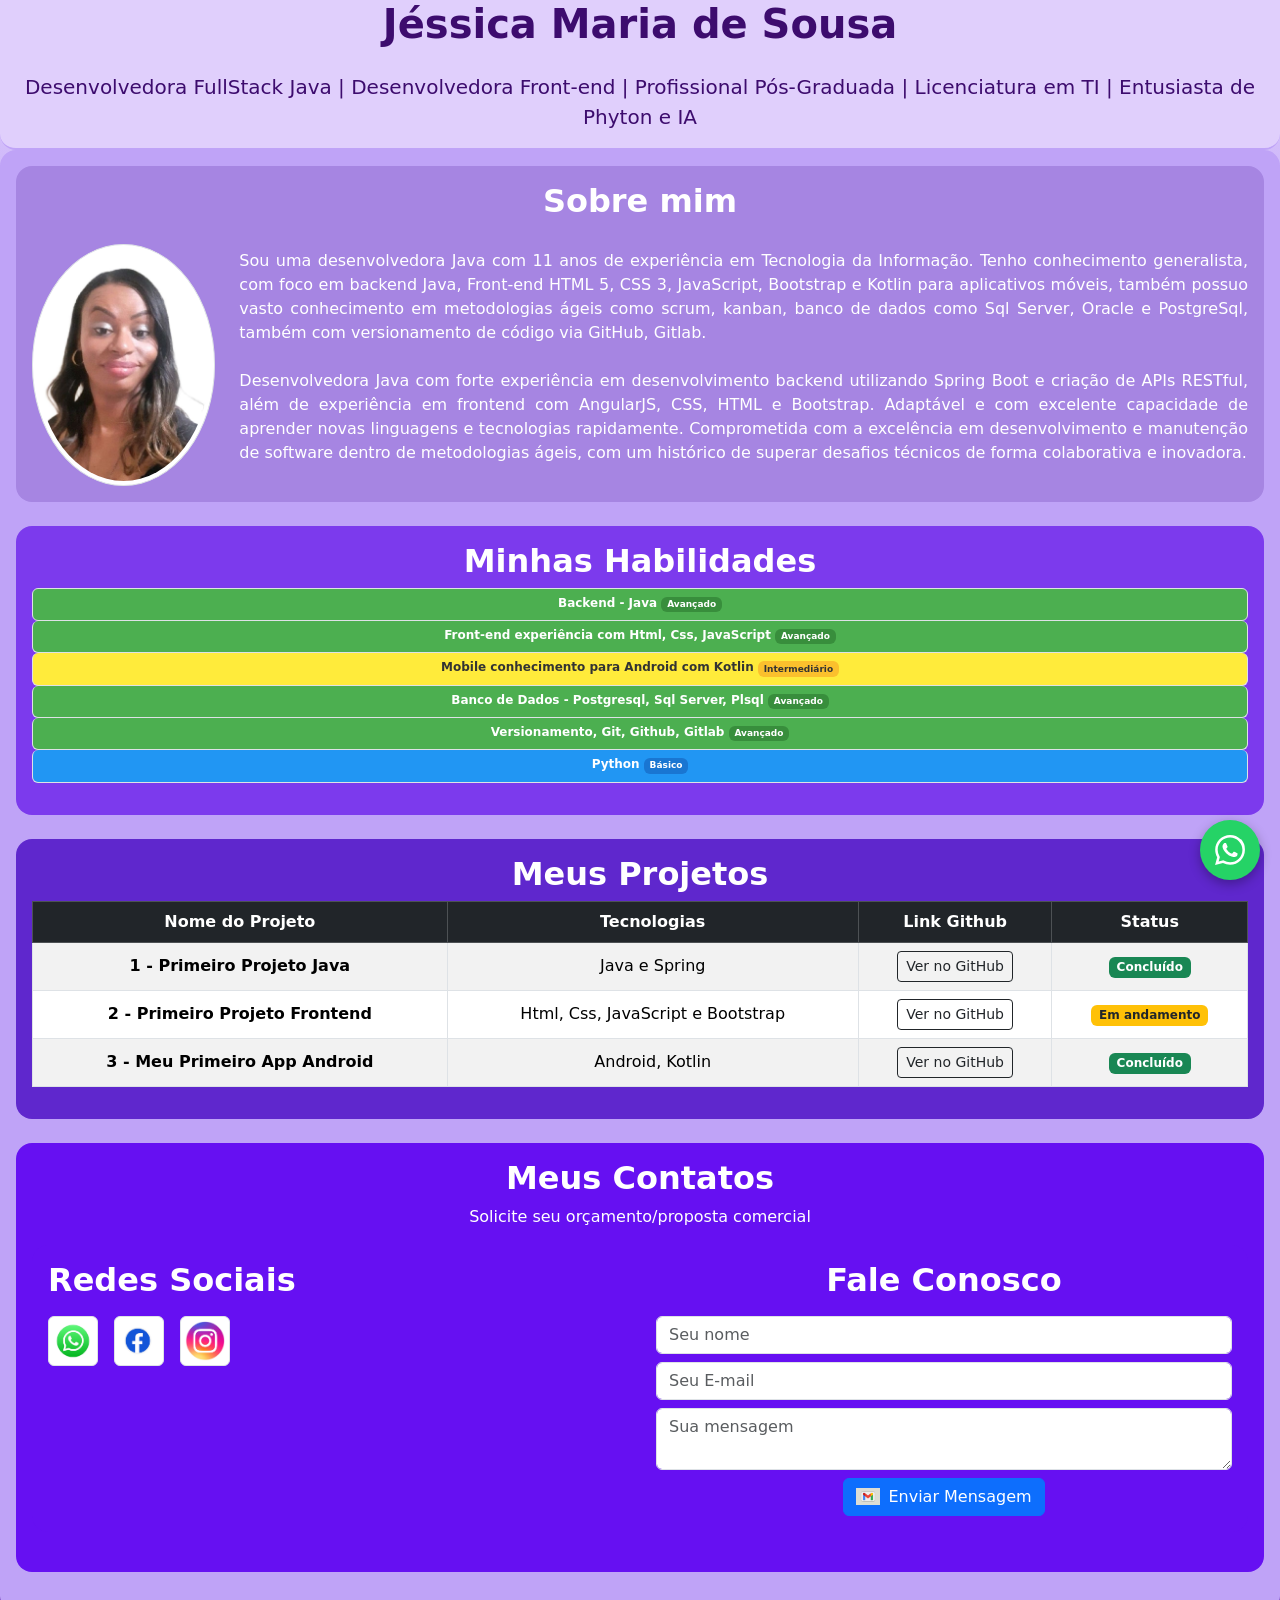
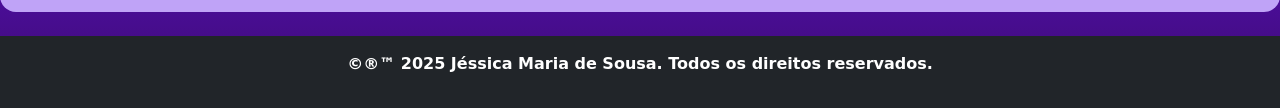
<file: index.html>
<!--Iniciando Meu Arquivo HTML-->
<!DOCTYPE html>
<html lang="pt-br">
<head>
    <meta charset="UTF-8">
    <meta name="viewport" content="width=device-width, initial-scale=1.0">
    <title>Currículo Jéssica Maria de Sousa</title>
    <!-- Bootstrap CSS via CDN -->
    <link href="https://cdn.jsdelivr.net/npm/bootstrap@5.3.0/dist/css/bootstrap.min.css" rel="stylesheet">
    <!-- Botão flutuante do WhatsApp personalizado -->
    <style>
        .whatsapp-float {
            position: fixed;
            bottom: 20px;
            right: 20px;
            width: 60px;
            height: 60px;
            background-color: #25d366;
            border-radius: 50%;
            display: flex;
            align-items: center;
            justify-content: center;
            box-shadow: 0 4px 12px rgba(0,0,0,0.3);
            z-index: 1000;
            transition: transform 0.3s ease;
            text-decoration: none;
        }
        .whatsapp-float:hover {
            transform: scale(1.1);
            background-color: #128c7e;
        }
        .whatsapp-float svg {
            width: 30px;
            height: 30px;
            fill: white;
        }
    </style>
    <!--Inclusão do favicon na guia -->
    <link rel="icon" href="Foto_Jessica.jpg" type="image/png">
    <link rel="shortcut icon" href="Foto_Jessica.jpg" type="image/x-icon">
</head>
<!--Iniciando o corpo da página-->
<!--Características e cores do corpo da página-->
<body style="min-height:100vh; margin:0; background: linear-gradient(180deg, #e0cffc 0%, #bfa3f7 20%, #a685e2 40%, #7c3aed 60%, #6610f2 80%, #3d0c6e 100%);" class="text-white">
    <!-- Meu Cabeçalho-->
    <div class="container-fluid" style="background: #e0cffc; color: #3d0c6e; border-radius: 0 0 16px 16px; border-bottom: 2px solid #bfa3f7;">
      <div class="row">
        <div class="col-12">
  <h1 class="text-center mb-4 fw-bold">Jéssica Maria de Sousa</h1>
        <p class="lead text-center"> Desenvolvedora FullStack Java | Desenvolvedora Front-end | Profissional Pós-Graduada | Licenciatura em TI | Entusiasta de Phyton e IA</p>
        </div>
      </div>
    </div>
        <!--Sobre mim-->
        <div class="container-fluid p-3" style="background: #bfa3f7; color: #3d0c6e; border-radius: 16px;">
          <div class="p-3 mb-4" style="background: #a685e2; color: #fff; border-radius: 16px;">
            <h2 class="fw-bold text-center mb-4">Sobre mim</h2>
            <div class="d-flex flex-column flex-md-row align-items-center justify-content-center gap-4">
              <picture class="mb-3 mb-md-0">
                <source srcset="" type="image/svg+xml">
                <img src="Foto_Jessica.jpg" class="img-fluid img-thumbnail rounded-circle" alt="Foto da Desenvolvedora Java Jéssica" style="width:auto; height: auto;">
              </picture>
              <div class="text-start">
                <p style="text-align: justify;">Sou uma desenvolvedora Java com 11 anos de experiência em Tecnologia da Informação. Tenho conhecimento generalista, com foco em backend Java, Front-end HTML 5, CSS 3, JavaScript, Bootstrap e Kotlin para aplicativos móveis, também possuo vasto conhecimento em metodologias ágeis como scrum, kanban, banco de dados como Sql Server, Oracle e PostgreSql, também com versionamento de código via GitHub, Gitlab. <br><br>
                Desenvolvedora Java com forte experiência em desenvolvimento backend utilizando Spring Boot e criação de APIs RESTful, além de experiência em frontend com AngularJS, CSS, HTML e Bootstrap. Adaptável e com excelente capacidade de aprender novas linguagens e tecnologias rapidamente. Comprometida com a excelência em desenvolvimento e manutenção de software dentro de metodologias ágeis, com um histórico de superar desafios técnicos de forma colaborativa e inovadora.
                </p>
              </div>
            </div>
          </div>
          <!--Minhas Habilidades-->
          <div class="p-3 text-center mb-4" style="background: #7c3aed; color: #fff; border-radius: 16px;">
            <h2 class="fw-bold">Minhas Habilidades</h2>
            <div class="list-group mb-3">
              <a href="#" class="list-group-item list-group-item-action badge" style="background:#4caf50;color:#fff;">Backend - Java <span class="badge" style="background:#388e3c; color:#fff;">Avançado</span></a>
              <a href="#" class="list-group-item list-group-item-action badge" style="background:#4caf50;color:#fff;">Front-end experiência com Html, Css, JavaScript <span class="badge" style="background:#388e3c; color:#fff;">Avançado</span></a>
              <a href="#" class="list-group-item list-group-item-action badge" style="background:#ffeb3b;color:#333;">Mobile conhecimento para Android com Kotlin <span class="badge" style="background:#fbc02d; color:#333;">Intermediário</span></a>
              <a href="#" class="list-group-item list-group-item-action badge" style="background:#4caf50;color:#fff;">Banco de Dados - Postgresql, Sql Server, Plsql <span class="badge" style="background:#388e3c; color:#fff;">Avançado</span></a>
              <a href="#" class="list-group-item list-group-item-action badge" style="background:#4caf50;color:#fff;">Versionamento, Git, Github, Gitlab <span class="badge" style="background:#388e3c; color:#fff;">Avançado</span></a>
              <a href="#" class="list-group-item list-group-item-action badge" style="background:#2196f3;color:#fff;">Python <span class="badge" style="background:#1976d2; color:#fff;">Básico</span></a>
            </div>
          </div>
          <!--Meus Projetos-->
          <div class="p-3 text-center mb-4" style="background: #5f27cd; color: #fff; border-radius: 16px;">
            <h2 class="fw-bold">Meus Projetos</h2>
            <div class="table-responsive">
              <table class="table table-striped table-bordered align-middle">
                <thead class="table-dark">
                  <tr>
                    <th scope="col">Nome do Projeto</th>
                    <th scope="col">Tecnologias</th>
                    <th scope="col">Link Github</th>
                    <th scope="col">Status</th>
                  </tr>
                </thead>
                <tbody>
                  <tr>
                    <th scope="row">1 - Primeiro Projeto Java</th>
                    <td>Java e Spring</td>
                    <td><a href="https://github.com/JessicaSousa26/Meu_Projeto_de_Java" target="_blank" class="btn btn-outline-dark btn-sm">Ver no GitHub</a></td>
                    <td><span class="badge bg-success">Concluído</span></td>
                  </tr>
                  <tr>
                    <th scope="row">2 - Primeiro Projeto Frontend</th>
                    <td>Html, Css, JavaScript e Bootstrap</td>
                    <td><a href="https://github.com/JessicaSousa26/primeiro-projeto-js" target="_blank" class="btn btn-outline-dark btn-sm">Ver no GitHub</a></td>
                    <td><span class="badge bg-warning text-dark">Em andamento</span></td>
                  </tr>
                  <tr>
                    <th scope="row">3 - Meu Primeiro App Android</th>
                    <td>Android, Kotlin</td>
                    <td><a href="https://github.com/JessicaSousa26/MobileKotlin" target="_blank" class="btn btn-outline-dark btn-sm">Ver no GitHub</a></td>
                    <td><span class="badge bg-success">Concluído</span></td>
                  </tr>
                </tbody>
              </table>
            </div>
          </div>
          <!--Meus Contatos-->
          <div class="p-3 text-center mb-4" style="background: #6610f2; color: #fff; border-radius: 16px;">
            <h2 class="fw-bold">Meus Contatos</h2>
            <p>Solicite seu orçamento/proposta comercial</p>
            <!--Redes Sociais-->
              <div class="p-3 mb-4" style="background: #6610f2; color: #fff; border-radius: 16px; display: flex; flex-wrap: wrap; justify-content: space-between; align-items: flex-start; gap: 32px;">
                <div style="flex:1; min-width:220px;">
                  <h2 class="mb-3 text-start fw-bold">Redes Sociais</h2>
                  <div style="display: flex; gap: 16px;">
                    <a href="https://api.whatsapp.com/send?phone=5561983368180">
                      <img src="icone_whatsapp.jpg" class="img-thumbnail" alt="ícone do Whatsapp" style="width:50px; height:50px; object-fit:contain;">
                    </a>
                    <a href="https://www.facebook.com/profile.php?id=100001544995476">
                      <img src="facebook_icone.jpg" class="img-thumbnail" alt="ícone do Facebook" style="width:50px; height:50px; object-fit:contain;">
                    </a>
                    <a href="https://www.instagram.com/jessysousa26/">
                      <img src="instagram-logotipo.jpg" class="img-thumbnail" alt="ícone do Instagram" style="width:50px; height:50px; object-fit:contain;">
                    </a>
                  </div>
                </div>
                <!--Fale Conosco-->
                <div style="flex:1; min-width:220px;">
                  <h2 class="mb-3 text-center fw-bold">Fale Conosco</h2>
                  <form style="text-align:left;">
                    <input type="text" class="form-control mb-2" placeholder="Seu nome" required>
                    <input type="email" class="form-control mb-2" placeholder="Seu E-mail" required>
                    <textarea class="form-control mb-2" placeholder="Sua mensagem" rows="2" required></textarea>
                    <div class="d-flex justify-content-center">
                      <button class="btn btn-primary d-flex align-items-center gap-2" type="submit">
                        <img src="logotipo_gmail.jpg" alt="ícone do Gmail" style="width:24px; height:24px; object-fit:contain;">
                        Enviar Mensagem
                      </button>
                    </div>
                  </form>
                </div>
              </div>
          </div>
        </div>
        <!-- Rodapé -->
        <footer>
        <div class="contact">
        <footer class="bg-dark text-white text-center py-3 mt-4">
            <p><strong>&copy;&reg;&trade; 2025 Jéssica Maria de Sousa. Todos os direitos reservados.</strong></p>
        </footer>
      </footer>
    </header>
        </div>
    </div>

    <!-- Botão flutuante do WhatsApp -->
    <a href="https://api.whatsapp.com/send?phone=5561983368180&text=Olá! Vim através do seu portfólio." class="whatsapp-float" target="_blank" title="Fale conosco no WhatsApp">
        <svg viewBox="0 0 24 24">
            <path d="M17.472 14.382c-.297-.149-1.758-.867-2.03-.967-.273-.099-.471-.148-.67.15-.197.297-.767.966-.94 1.164-.173.199-.347.223-.644.075-.297-.15-1.255-.463-2.39-1.475-.883-.788-1.48-1.761-1.653-2.059-.173-.297-.018-.458.13-.606.134-.133.298-.347.446-.52.149-.174.198-.298.298-.497.099-.198.05-.371-.025-.52-.075-.149-.669-1.612-.916-2.207-.242-.579-.487-.5-.669-.51-.173-.008-.371-.01-.57-.01-.198 0-.52.074-.792.372-.272.297-1.04 1.016-1.04 2.479 0 1.462 1.065 2.875 1.213 3.074.149.198 2.096 3.2 5.077 4.487.709.306 1.262.489 1.694.625.712.227 1.36.195 1.871.118.571-.085 1.758-.719 2.006-1.413.248-.694.248-1.289.173-1.413-.074-.124-.272-.198-.57-.347m-5.421 7.403h-.004a9.87 9.87 0 01-5.031-1.378l-.361-.214-3.741.982.998-3.648-.235-.374a9.86 9.86 0 01-1.51-5.26c.001-5.45 4.436-9.884 9.888-9.884 2.64 0 5.122 1.03 6.988 2.898a9.825 9.825 0 012.893 6.994c-.003 5.45-4.437 9.884-9.885 9.884m8.413-18.297A11.815 11.815 0 0012.05 0C5.495 0 .16 5.335.157 11.892c0 2.096.547 4.142 1.588 5.945L.057 24l6.305-1.654a11.882 11.882 0 005.683 1.448h.005c6.554 0 11.890-5.335 11.893-11.893A11.821 11.821 0 0020.885 3.488"/>
        </svg>
    </a>

</script>
</body>
</html>
</file>
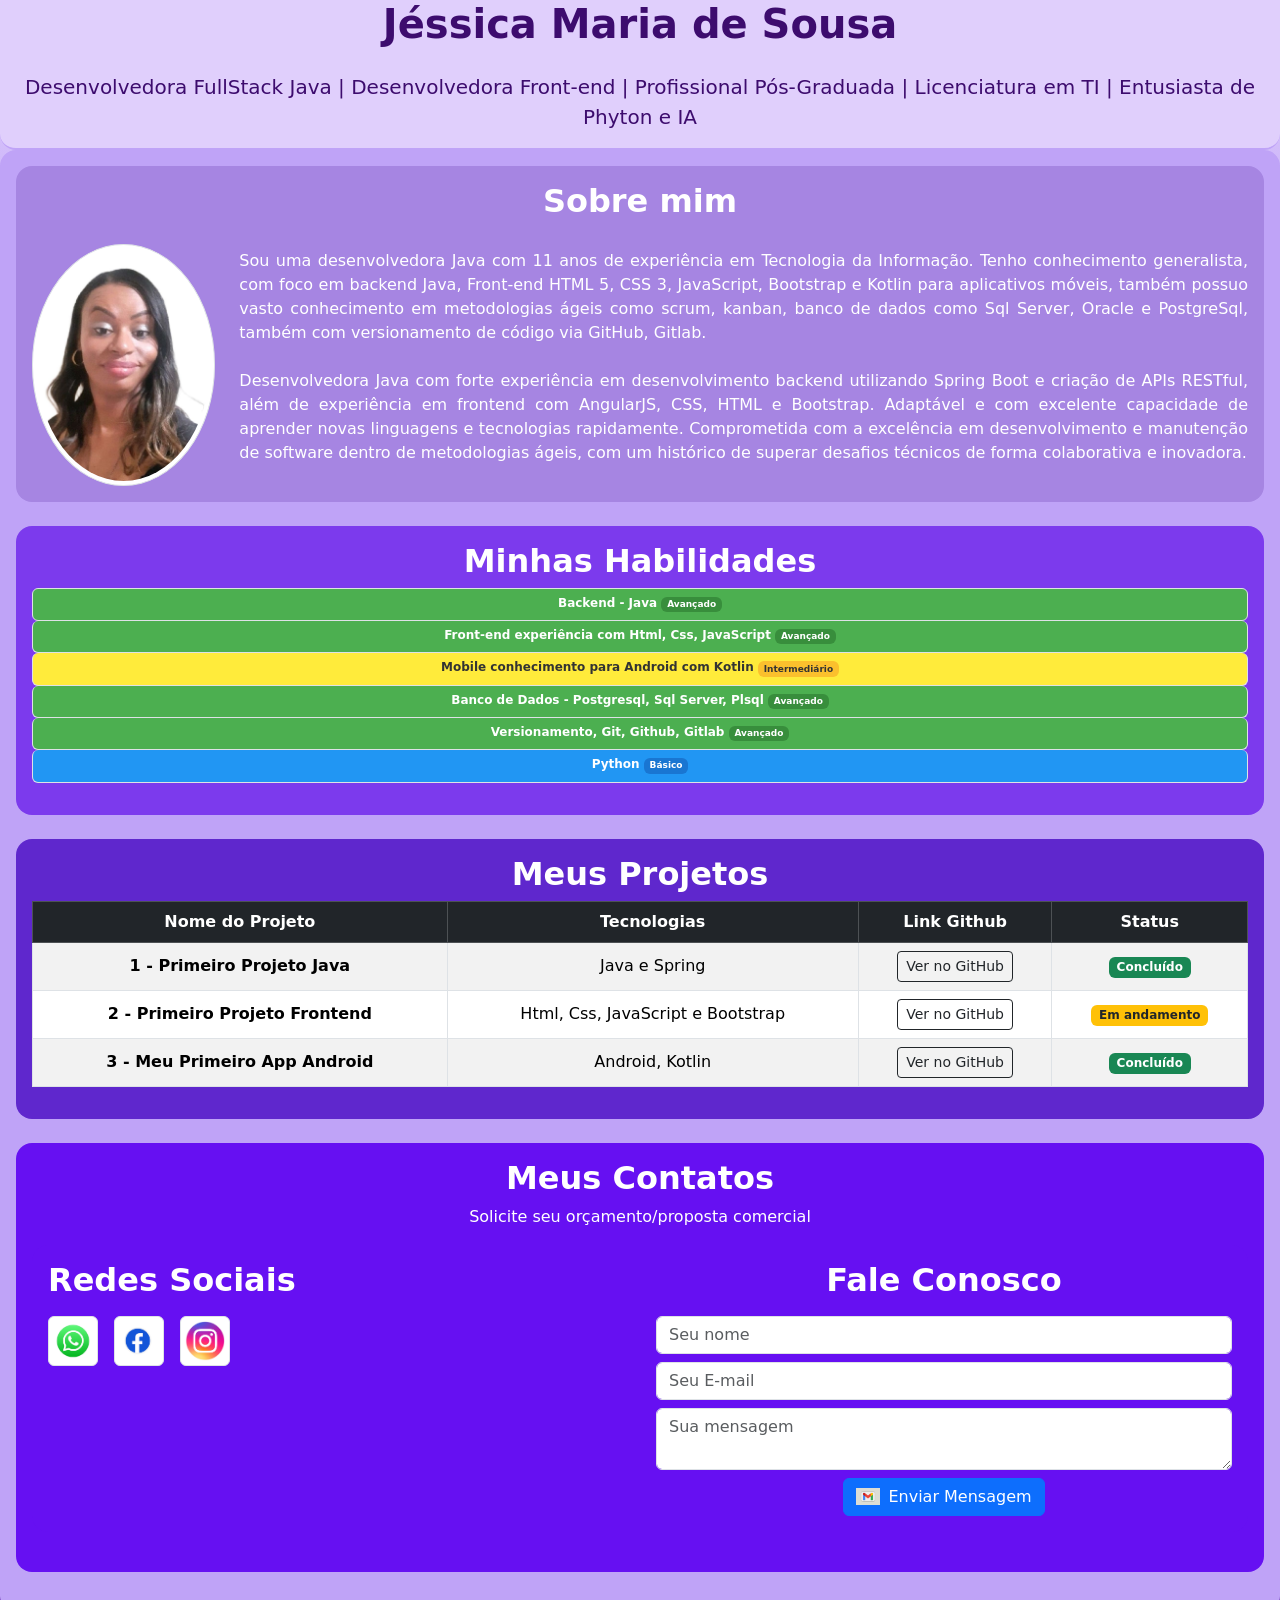
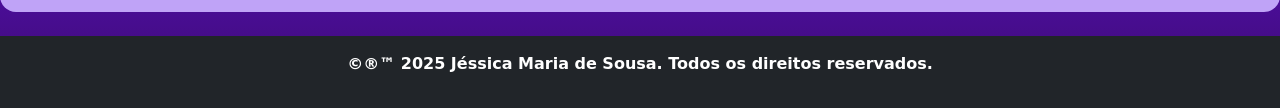
<file: portfolio-index.html>
<!--Iniciando Meu Arquivo HTML-->
<!DOCTYPE html>
<html lang="pt-br">
<head>
    <meta charset="UTF-8">
    <meta name="viewport" content="width=device-width, initial-scale=1.0">
    <title>Currículo Jéssica Maria de Sousa</title>
    <!-- Bootstrap CSS via CDN -->
    <link href="https://cdn.jsdelivr.net/npm/bootstrap@5.3.0/dist/css/bootstrap.min.css" rel="stylesheet">
    <!--Contato Via Whatsapp-->
    <script type="text/javascript">
              window.onload = function(){
              (function(d, script) {
              script = d.createElement('script');
              script.type = 'text/javascript';
              script.async = true;
              script.src = 'https://w.app/widget-v1/YqwuMZ.js';
              d.getElementsByTagName('head')[0].appendChild(script);
              }(document));
              };
              </script>
    <!--Inclusão do favicon na guia -->
    <link rel="icon" href="Foto_Jessica.jpg" type="image/png">
    <link rel="shortcut icon" href="Foto_Jessica.jpg" type="image/x-icon">
</head>
<!--Iniciando o corpo da página-->
<!--Características e cores do corpo da página-->
<body style="min-height:100vh; margin:0; background: linear-gradient(180deg, #e0cffc 0%, #bfa3f7 20%, #a685e2 40%, #7c3aed 60%, #6610f2 80%, #3d0c6e 100%);" class="text-white">
    <!-- Meu Cabeçalho-->
    <div class="container-fluid" style="background: #e0cffc; color: #3d0c6e; border-radius: 0 0 16px 16px; border-bottom: 2px solid #bfa3f7;">
      <div class="row">
        <div class="col-12">
  <h1 class="text-center mb-4 fw-bold">Jéssica Maria de Sousa</h1>
        <p class="lead text-center"> Desenvolvedora FullStack Java | Desenvolvedora Front-end | Profissional Pós-Graduada | Licenciatura em TI | Entusiasta de Phyton e IA</p>
        </div>
      </div>
    </div>
        <!--Sobre mim-->
        <div class="container-fluid p-3" style="background: #bfa3f7; color: #3d0c6e; border-radius: 16px;">
          <div class="p-3 mb-4" style="background: #a685e2; color: #fff; border-radius: 16px;">
            <h2 class="fw-bold text-center mb-4">Sobre mim</h2>
            <div class="d-flex flex-column flex-md-row align-items-center justify-content-center gap-4">
              <picture class="mb-3 mb-md-0">
                <source srcset="" type="image/svg+xml">
                <img src="Foto_Jessica.jpg" class="img-fluid img-thumbnail rounded-circle" alt="Foto da Desenvolvedora Java Jéssica" style="width:auto; height: auto;">
              </picture>
              <div class="text-start">
                <p style="text-align: justify;">Sou uma desenvolvedora Java com 11 anos de experiência em Tecnologia da Informação. Tenho conhecimento generalista, com foco em backend Java, Front-end HTML 5, CSS 3, JavaScript, Bootstrap e Kotlin para aplicativos móveis, também possuo vasto conhecimento em metodologias ágeis como scrum, kanban, banco de dados como Sql Server, Oracle e PostgreSql, também com versionamento de código via GitHub, Gitlab. <br><br>
                Desenvolvedora Java com forte experiência em desenvolvimento backend utilizando Spring Boot e criação de APIs RESTful, além de experiência em frontend com AngularJS, CSS, HTML e Bootstrap. Adaptável e com excelente capacidade de aprender novas linguagens e tecnologias rapidamente. Comprometida com a excelência em desenvolvimento e manutenção de software dentro de metodologias ágeis, com um histórico de superar desafios técnicos de forma colaborativa e inovadora.
                </p>
              </div>
            </div>
          </div>
          <!--Minhas Habilidades-->
          <div class="p-3 text-center mb-4" style="background: #7c3aed; color: #fff; border-radius: 16px;">
            <h2 class="fw-bold">Minhas Habilidades</h2>
            <div class="list-group mb-3">
              <a href="#" class="list-group-item list-group-item-action badge" style="background:#4caf50;color:#fff;">Backend - Java <span class="badge" style="background:#388e3c; color:#fff;">Avançado</span></a>
              <a href="#" class="list-group-item list-group-item-action badge" style="background:#4caf50;color:#fff;">Front-end experiência com Html, Css, JavaScript <span class="badge" style="background:#388e3c; color:#fff;">Avançado</span></a>
              <a href="#" class="list-group-item list-group-item-action badge" style="background:#ffeb3b;color:#333;">Mobile conhecimento para Android com Kotlin <span class="badge" style="background:#fbc02d; color:#333;">Intermediário</span></a>
              <a href="#" class="list-group-item list-group-item-action badge" style="background:#4caf50;color:#fff;">Banco de Dados - Postgresql, Sql Server, Plsql <span class="badge" style="background:#388e3c; color:#fff;">Avançado</span></a>
              <a href="#" class="list-group-item list-group-item-action badge" style="background:#4caf50;color:#fff;">Versionamento, Git, Github, Gitlab <span class="badge" style="background:#388e3c; color:#fff;">Avançado</span></a>
              <a href="#" class="list-group-item list-group-item-action badge" style="background:#2196f3;color:#fff;">Python <span class="badge" style="background:#1976d2; color:#fff;">Básico</span></a>
            </div>
          </div>
          <!--Meus Projetos-->
          <div class="p-3 text-center mb-4" style="background: #5f27cd; color: #fff; border-radius: 16px;">
            <h2 class="fw-bold">Meus Projetos</h2>
            <div class="table-responsive">
              <table class="table table-striped table-bordered align-middle">
                <thead class="table-dark">
                  <tr>
                    <th scope="col">Nome do Projeto</th>
                    <th scope="col">Tecnologias</th>
                    <th scope="col">Link Github</th>
                    <th scope="col">Status</th>
                  </tr>
                </thead>
                <tbody>
                  <tr>
                    <th scope="row">1 - Primeiro Projeto Java</th>
                    <td>Java e Spring</td>
                    <td><a href="https://github.com/JessicaSousa26/Meu_Projeto_de_Java" target="_blank" class="btn btn-outline-dark btn-sm">Ver no GitHub</a></td>
                    <td><span class="badge bg-success">Concluído</span></td>
                  </tr>
                  <tr>
                    <th scope="row">2 - Primeiro Projeto Frontend</th>
                    <td>Html, Css, JavaScript e Bootstrap</td>
                    <td><a href="https://github.com/JessicaSousa26/primeiro-projeto-js" target="_blank" class="btn btn-outline-dark btn-sm">Ver no GitHub</a></td>
                    <td><span class="badge bg-warning text-dark">Em andamento</span></td>
                  </tr>
                  <tr>
                    <th scope="row">3 - Meu Primeiro App Android</th>
                    <td>Android, Kotlin</td>
                    <td><a href="https://github.com/JessicaSousa26/MobileKotlin" target="_blank" class="btn btn-outline-dark btn-sm">Ver no GitHub</a></td>
                    <td><span class="badge bg-success">Concluído</span></td>
                  </tr>
                </tbody>
              </table>
            </div>
          </div>
          <!--Meus Contatos-->
          <div class="p-3 text-center mb-4" style="background: #6610f2; color: #fff; border-radius: 16px;">
            <h2 class="fw-bold">Meus Contatos</h2>
            <p>Solicite seu orçamento/proposta comercial</p>
            <!--Redes Sociais-->
              <div class="p-3 mb-4" style="background: #6610f2; color: #fff; border-radius: 16px; display: flex; flex-wrap: wrap; justify-content: space-between; align-items: flex-start; gap: 32px;">
                <div style="flex:1; min-width:220px;">
                  <h2 class="mb-3 text-start fw-bold">Redes Sociais</h2>
                  <div style="display: flex; gap: 16px;">
                    <a href="https://w.app/yqwumz">
                      <img src="icone_whatsapp.jpg" class="img-thumbnail" alt="ícone do Whatsapp" style="width:50px; height:50px; object-fit:contain;">
                    </a>
                    <a href="https://www.facebook.com/profile.php?id=100001544995476">
                      <img src="facebook_icone.jpg" class="img-thumbnail" alt="ícone do Facebook" style="width:50px; height:50px; object-fit:contain;">
                    </a>
                    <a href="https://www.instagram.com/jessysousa26/">
                      <img src="instagram-logotipo.jpg" class="img-thumbnail" alt="ícone do Instagram" style="width:50px; height:50px; object-fit:contain;">
                    </a>
                  </div>
                </div>
                <!--Fale Conosco-->
                <div style="flex:1; min-width:220px;">
                  <h2 class="mb-3 text-center fw-bold">Fale Conosco</h2>
                  <form style="text-align:left;">
                    <input type="text" class="form-control mb-2" placeholder="Seu nome" required>
                    <input type="email" class="form-control mb-2" placeholder="Seu E-mail" required>
                    <textarea class="form-control mb-2" placeholder="Sua mensagem" rows="2" required></textarea>
                    <div class="d-flex justify-content-center">
                      <button class="btn btn-primary d-flex align-items-center gap-2" type="submit">
                        <img src="logotipo_gmail.jpg" alt="ícone do Gmail" style="width:24px; height:24px; object-fit:contain;">
                        Enviar Mensagem
                      </button>
                    </div>
                  </form>
                </div>
              </div>
          </div>
        </div>
        <!-- Rodapé -->
        <footer>
        <div class="contact">
        <footer class="bg-dark text-white text-center py-3 mt-4">
            <p><strong>&copy;&reg;&trade; 2025 Jéssica Maria de Sousa. Todos os direitos reservados.</strong></p>
        </footer>
      </footer>
    </header>
        </div>
    </div>
</script>
</body>
</html>
</file>
